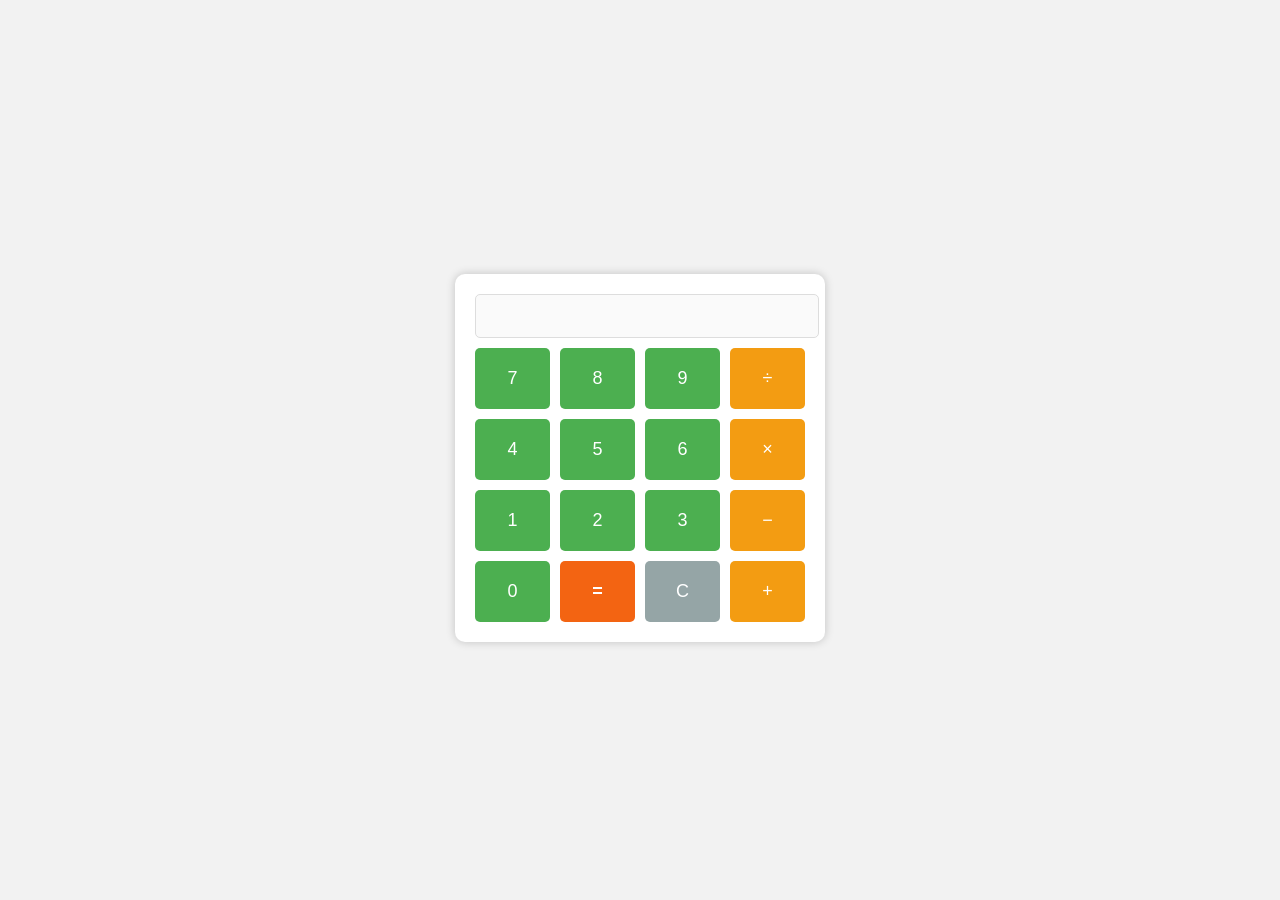
<file: index.html>
<!DOCTYPE html>
<html>
  <head>
    <meta http-equiv="refresh" content="0; URL=Assessment-3_Talegeta_Belay_2975_4/index.html" />
  </head>
  <body>
    <p>If you are not redirected, <a href="Assessment-3_Talegeta_Belay_2975_4/index.html">click here</a>.</p>
  </body>
</html>
</file>
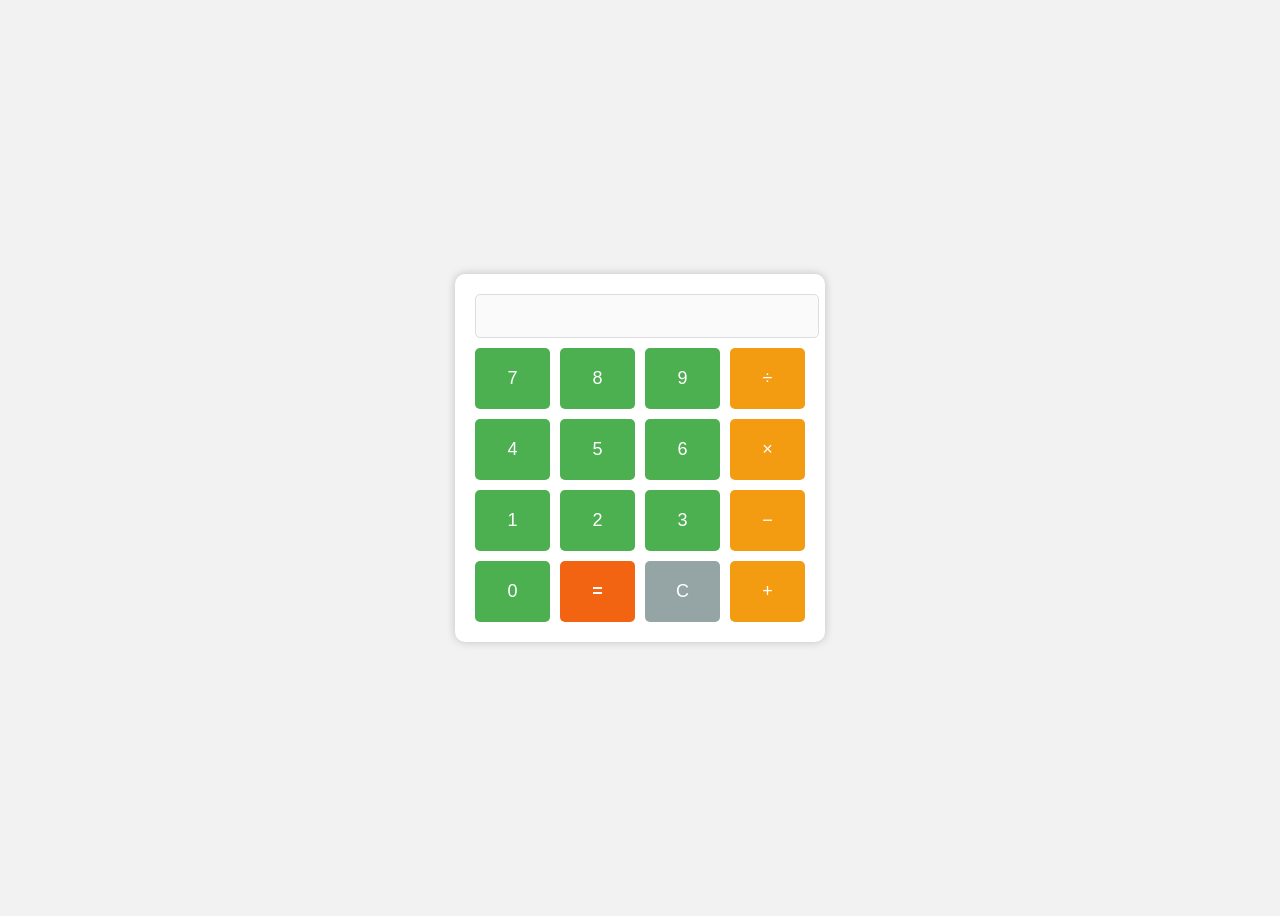
<file: Assessment-3_Talegeta_Belay_2975_4/index.html>
<!DOCTYPE html>
<html lang="en">
<head>
    <meta charset="UTF-8">
    <meta name="viewport" content="width=device-width, initial-scale=1.0">
    <title>Interactive Calculator</title>
    <link rel="stylesheet" href="src/css/style.css">
</head>
<body>
    <div id="calculator">
        <input type="text" id="display" disabled />
        <div id="buttons">
            <!-- Number buttons -->
            <button class="btn" data-value="7">7</button>
            <button class="btn" data-value="8">8</button>
            <button class="btn" data-value="9">9</button>
            <button class="btn operator" data-value="/">÷</button>

            <button class="btn" data-value="4">4</button>
            <button class="btn" data-value="5">5</button>
            <button class="btn" data-value="6">6</button>
            <button class="btn operator" data-value="*">×</button>

            <button class="btn" data-value="1">1</button>
            <button class="btn" data-value="2">2</button>
            <button class="btn" data-value="3">3</button>
            <button class="btn operator" data-value="-">−</button>

            <button class="btn" data-value="0">0</button>
            <button class="btn operator equal" data-value="=">=</button>
            <button class="btn" data-value="C">C</button>
            <button class="btn operator" data-value="+">+</button>
        </div>
    </div>
    <script src="src/js/calculator.js"></script>
</body>
</html>
</file>
<file: Assessment-3_Talegeta_Belay_2975_4/src/css/style.css>
body {  
  font-family: Arial, sans-serif;  
  display: flex;  
  justify-content: center;  
  align-items: center;  
  height: 100vh;  
  background-color: #f2f2f2;  
}  

#calculator {  
  background: white;  
  padding: 20px;  
  border-radius: 10px;  
  box-shadow: 0 0 10px rgba(0, 0, 0, 0.2);  
}  

#display {  
  width: 100%;  
  height: 40px;  
  font-size: 24px;  
  text-align: right;  
  margin-bottom: 10px;  
  border: 1px solid #ddd;  
  border-radius: 5px;  
  padding-right: 10px;  
}  

#buttons {  
  display: grid;  
  grid-template-columns: repeat(4, 75px);  
  gap: 10px;  
}  

.btn {  
  padding: 20px;  
  font-size: 18px;  
  background-color: #4CAF50;  
  color: white;  
  border: none;  
  border-radius: 5px;  
  cursor: pointer;  
  transition: background-color 0.3s;  
}  

.btn:hover {  
  background-color: #45a049;  
}  

.operator {  
  background-color: #f39c12;  
}  

.operator:hover {  
  background-color: #e67e22;  
}

.equal {  
  background-color: #f36412;
  color: white;
  font-weight: bold; 
}

.equal:hover {  
  background-color: #e65022;  
}

.btn[data-value="C"] {
  background-color: #95a5a6;
  color: white;
}

.btn[data-value="C"]:hover {
  background-color: #7f8c8d; 
}
</file>
